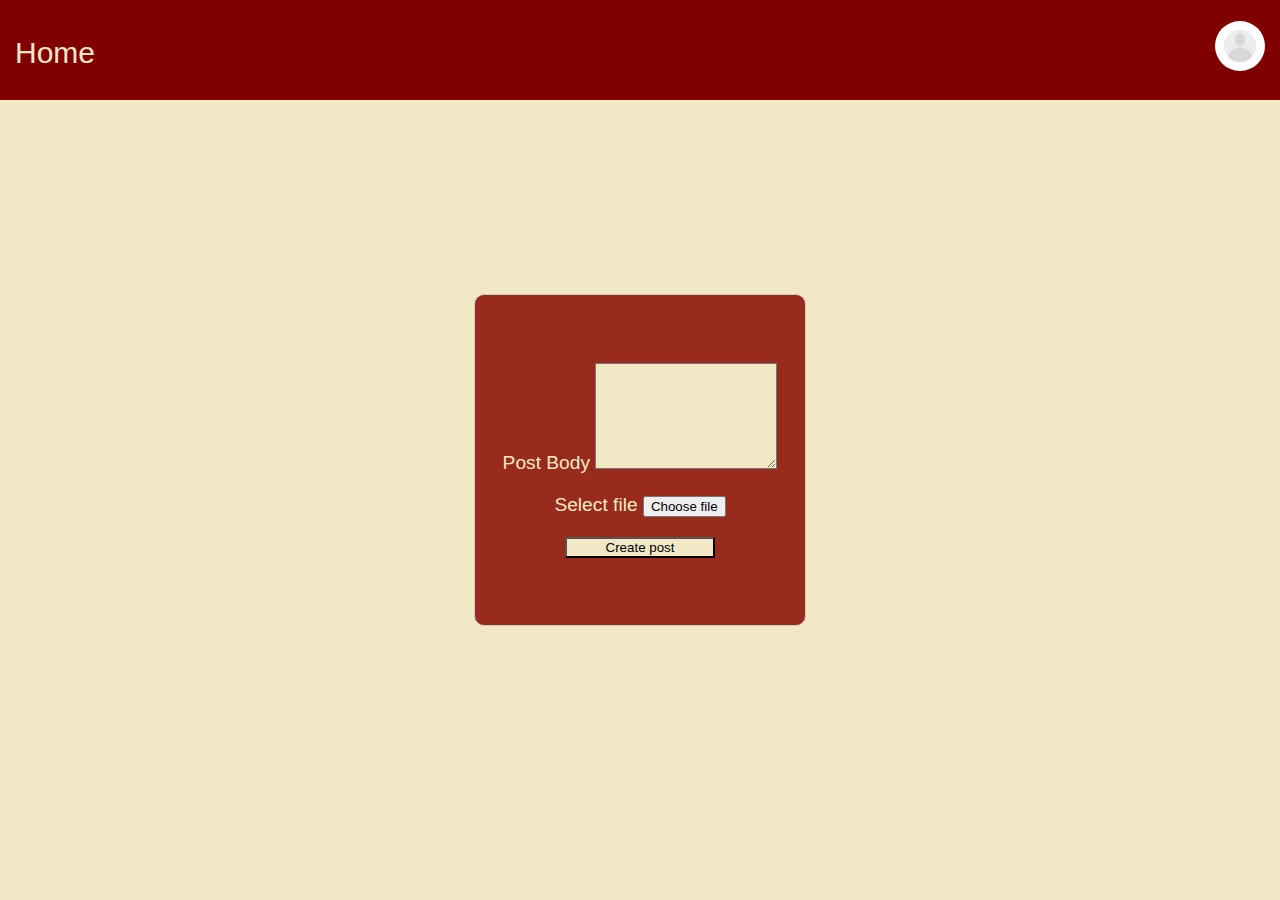
<file: addPost.html>
<!DOCTYPE html>
<html lang="en">

<head>
    <meta charset="UTF-8">
    <meta name="viewport" content="width=device-width, initial-scale=1.0">
    <link rel="stylesheet" href="src/css/styles.css">
    <title>Add post</title>
</head>

<body>
    <header>
        <nav>
            <a href="index.html" class="nav-link">Home</a>
        </nav>
        <div>
            <img src="logo.jpg" alt="Profile" id="user-picture" onclick="dropDownMenu();">
            <div id="dropDownList"></div>
        </div>
    </header>

    <div id="form-container">
    <form id="new-post-form" action="index.html">
        <div class="add-post-divs">
            <label for="post-insertion">Post Body</label>
            <textArea id="post-insertion"></textArea>
        </div>
        <div class="add-post-divs">
            <label for="choose-file">Select file</label>
            <input type="button" id="choose-file" value="Choose file"/>
        </div>
        <input type="submit" id="create-post" value="Create post"/>  
    </form>
</div>

<!-- Link to JavaScript file -->
<script src="src/js/scripts.js"></script>
</body>

</html>
</file>
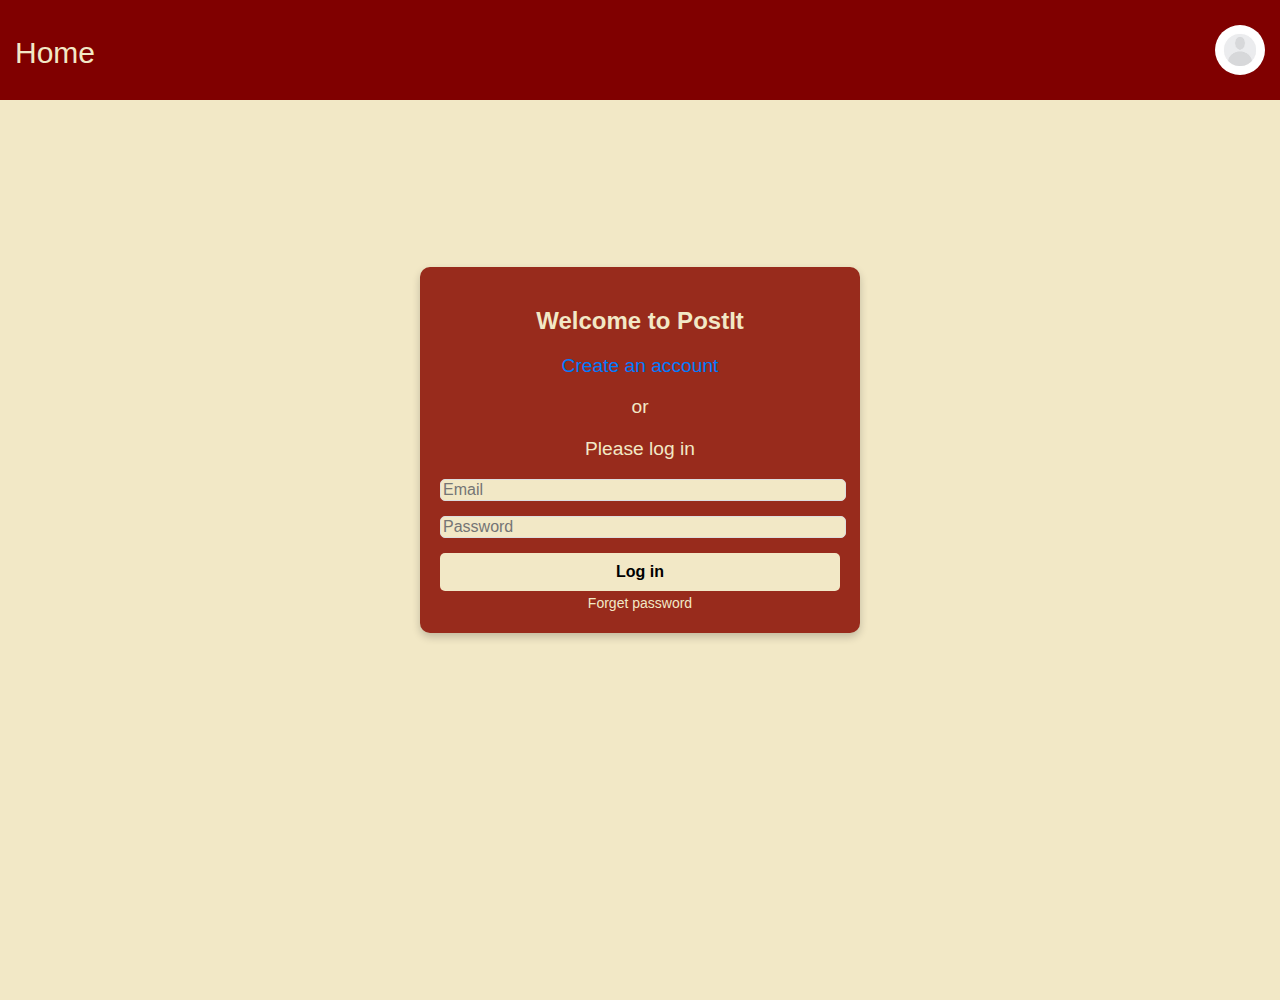
<file: login.html>
<!DOCTYPE html>
<html lang="en">
<head>
    <meta charset="UTF-8">
    <meta name="viewport" content="width=device-width, initial-scale=1.0">
    <title>Login</title>
    <link rel="stylesheet" href="src/css/styles.css">
</head>
<header>
    <nav>
        <a href="index.html" class="nav-link">Home</a>
    </nav>
    <img src="logo.jpg" alt="Profile">
</header>
<body>
    <div class="wrapper">
        
        <div id="login-page-container">
            <h2>Welcome to PostIt</h2>
            <a href="#" class="create-account">Create an account</a>
            <p>or</p>
            <p>Please log in</p>
            <form id="loginForm" action="index.html" method="post" onsubmit="saveEmailAndUsername(event);">
                <input type="email" id="email" name="email" placeholder="Email" required>
                <input type="password" id="password" name="password" placeholder="Password" required>
                <button type="submit" class="login-button">Log in</button>
            </form>
            <a href="#" class="forgot-password">Forget password</a>
        </div>
    </div>
    <!-- Link to JavaScript file -->
    <script src="src/js/scripts.js"></script>
</body>
</html>
</file>
<file: src/css/styles.css>
:root {
    --primary-color: #333;
    --secondary-color: #F2E8C6;
    --text-color: #F2E8C6;
    --light-text-color: #777;
}



/*HW 2 STYLES*/
.dropdown {
    position: relative;
    display: inline-block;
}

.dropdown-content {
    display: none;
    position: absolute;
    background-color: #f9f9f9;
    min-width: 160px;
    box-shadow: 0px 8px 16px 0px rgba(0,0,0,0.2);
    z-index: 1;
    border-radius: 5px;
    padding: 12px;
}

.dropdown-content.show {
    display: block;
}

.post-image {
    width: 80%; /* Adjust width to 80% of the container for a balanced look */
    max-width: 400px; /* Set a maximum width constraint */
    height: auto;
    max-height: 400px; /* Optional: limit the height for consistency */
    border-radius: 8px;
    object-fit: cover; /* Ensure the image fills the dimensions without distortion */
    display: block;
    margin: 10px auto; /* Centers the image */
}


.profile-image {
    width: 40px;
    height: 40px;
    border-radius: 50%;
    margin-right: 10px;
}

.post-header span {
    color: #666;
    font-size: 0.9em;
    margin-left: auto;
}

.like-button {
    color: #007bff;
    cursor: pointer;
}


/* General styles for all pages */
body {
    font-family: Arial, sans-serif;
    background-color: var(--secondary-color);
    margin: 0;
    padding: 0;
    display: flex;
    flex-direction: column;
    justify-content: space-between;
    color: var(--text-color);
    font-size: 1.2em;
}

.wrapper {
    display: flex;
    justify-content: center;
    align-items: center;
    min-height: 100vh;
    width: 100vw;
    flex-direction: column;
}

header {
    background-color: #800000;
    padding: 15px;
    display: flex;
    justify-content: space-between;
    align-items: center;
    height: 70px;
    font-size: 2em;
}

header img {
    width: 50px;
    height: 50px;
    border-radius: 50%;
}

.nav-link {
    text-decoration: none;
    color: #F2E8C6;
    margin-right: 10px;
    font-size: 30px;
}

header nav a + a::before {
    margin-right: 30px;
    color: black;
}

header nav a:hover {
    background-color: #982B1C;
    border-radius: 5%;
}

footer {
    background-color: #800000;
    padding: 15px;
    text-align: center;
}

/* Index Page Styles */
#main-container {
    display: flex;
    justify-content: center;
    padding: 20px;
    gap: 20px;
}

.column.middle {
    flex: 0 1 60%;
    max-width: 800px;
    width: 100%;
}

.post {
    display: flex;
    flex-direction: column;
    gap: 10px;
    padding: 15px;
    border: 1px solid #ccc;
    border-radius: 10px;
    background-color: #982B1C;
    min-height: 200px;
    margin-bottom: 20px;
}

.post-author {
    font-size: 14px;
    color: #F2E8C6;
    margin-top: 8px;
    margin-right: 500px;

}

.post-header {
    display: flex;
    justify-content: space-between;
    align-items: center;
    padding: 15px;
    text-decoration-color: #F2E8C6;
    
}

.post-header span {
    color: #F2E8C6;
}



.post-header img {
    width: 50px;
    height: 50px;
    border-radius: 50%;
    margin-right: 10px;
}

.post p {
    color: #F2E8C6;
    font-size: 22px;
}

.post-footer {
    text-align: left;
    padding: 15px;
}

.post > img {
    max-width: 100%;
    height: auto;
    border-radius: 10px;
}

/* Login Page Styles */
/* Login Page Specific Styles */
#login-page-container {
    width: 100%;
    max-width: 400px;
    padding: 20px;
    background-color: #982B1C;
    border-radius: 10px;
    box-shadow: 0 4px 8px rgba(0, 0, 0, 0.2);
    text-align: center;
    margin-bottom: 200px;
}

#login-page-container h2 {
    font-weight: bold;
    font-size: 24px;
    color: #F2E8C6;
    margin-bottom: 20px;
}

#login-page-container a {
    color: #007bff;
    text-decoration: none;
    font-weight: 500;
}

#login-page-container a:hover {
    text-decoration: underline;
}

#login-page-container form {
    display: flex;
    flex-direction: column;
    gap: 15px;
}

#login-page-container .input-group {
    position: relative;
}

#login-page-container input[type="email"],
#login-page-container input[type="password"] {
    width: 100%;
    padding: px;
    font-size: 16px;
    border: 1px solid #ddd;
    border-radius: 5px;
    background-color: #F2E8C6;
}

#login-page-container button[type="submit"] {
    padding: 10px;
    background-color: #F2E8C6;
    color: black;
    font-size: 16px;
    border: none;
    border-radius: 5px;
    cursor: pointer;
    font-weight: bold;
}

#login-page-container button[type="submit"]:hover {
    background-color: #DAD4B5;
}

#login-page-container .forgot-password,
#login-page-container .signup-link {
    font-size: 14px;
    color: #F2E8C6;
}

#login-page-container .forgot-password a {
    color: #007bff;
    font-weight: 500;
}


/* Add Post Page Styles */
#form-container {
    display: flex;
    justify-content: center;
    align-items: center;
    min-height: 80vh;
}

#new-post-form {
    display: flex;
    flex-direction: column;
    justify-content: center;
    align-items: center;
    background-color: #982B1C;
    border: 1px solid #ccc;
    gap: 20px;
    padding: 15px;
    border-radius: 10px;
    min-height: 300px;
    max-width: 300px;
    width: 100%;
}

#create-post {
    width: 50%;
    background-color: #F2E8C6;
    color: black;
}

#post-insertion {
    height: 100px;
    background-color: #F2E8C6;
}

/* Responsive Media Queries */
@media (max-width: 768px) {
    .column.middle {
        flex: 0 1 80%;
        max-width: 90%;
    }

    .post-header img, header img {
        width: 40px;
        height: 40px;
    }
}

@media (max-width: 480px) {
    .column.middle {
        flex: 0 1 100%;
        padding: 10px;
    }

    .post-header img, header img {
        width: 35px;
        height: 35px;
    }

    .post {
        padding: 10px;
    }

    .nav-link {
        font-size: 1em;
    }

    footer {
        padding: 10px;
    }

    header {
        padding: 10px;
        font-size: 20px;
    }

    .container {
        padding: 10px;
    }

    .login-box {
        padding: 30px;
    }

    #login-page-container {
        width: 80%;
        margin-top: 60px;
        padding: 20px;
    }

}

.show {display:block;}

#user-picture {
    cursor: pointer;
}

#dropDownList {
    display: none;
    background-color: #982B1C;
    position: absolute;
    right: 0;
    z-index: 100;
    border-radius: 10%;
    padding: 1%;
    font-size: medium;
}

#dropDownList li {
    list-style-type: none;
    padding: 1%;
}
</file>
